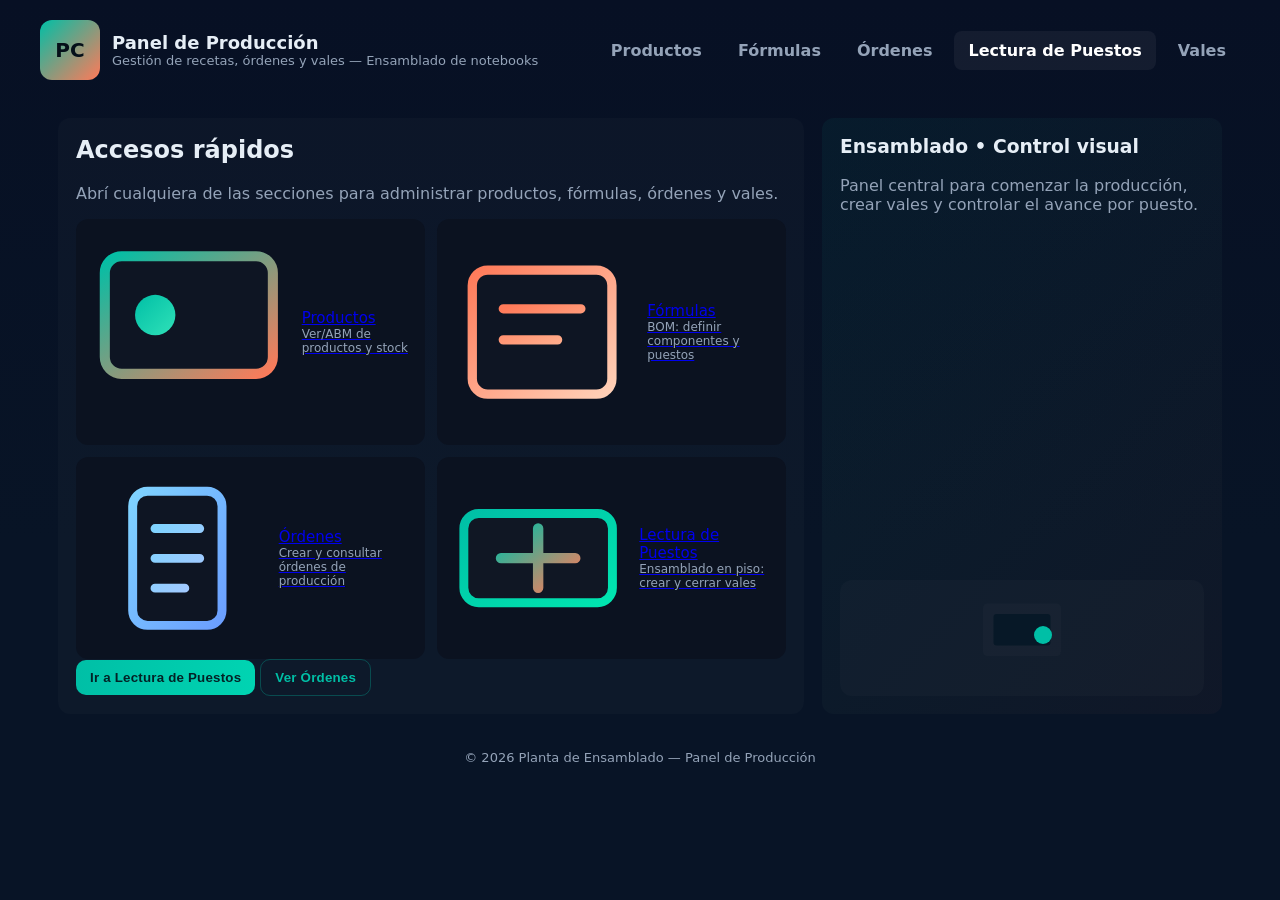
<file: index.html>
<!DOCTYPE html>
<html lang="es">
<head>
  <meta charset="utf-8" />
  <meta name="viewport" content="width=device-width,initial-scale=1" />
  <title>Panel de Producción — Ensamblado</title>
  <link rel="stylesheet" href="style.css" />
</head>
<body>
  <header>
    <div class="brand">
      <div class="logo">PC</div>
      <div>
        <h1>Panel de Producción</h1>
        <p class="lead">Gestión de recetas, órdenes y vales — Ensamblado de notebooks</p>
      </div>
    </div>

    <nav>
      <a href="productos.html">Productos</a>
      <a href="formulas.html">Fórmulas</a>
      <a href="ordenproduccion.html">Órdenes</a>
      <a class="primary" href="lectura_puestos.html">Lectura de Puestos</a>
      <a href="consulta_vales.html">Vales</a>
    </nav>
  </header>

  <main>
    <!-- Panel principal con enlaces -->
    <section class="panel">
      <h2>Accesos rápidos</h2>
      <p class="subtext">Abrí cualquiera de las secciones para administrar productos, fórmulas, órdenes y vales.</p>

      <div class="grid-links">
        <a class="card-link" href="productos.html">
          <svg viewBox="0 0 24 24" fill="none" xmlns="http://www.w3.org/2000/svg">
            <rect x="2" y="3" width="20" height="14" rx="2" stroke="url(#g1)" stroke-width="1.2" fill="rgba(255,255,255,0.01)"/>
            <circle cx="8" cy="10" r="2.4" fill="url(#g2)"/>
            <defs>
              <linearGradient id="g1" x1="0" y1="0" x2="1" y2="1">
                <stop offset="0" stop-color="#00bfa6"/>
                <stop offset="1" stop-color="#ff7a59"/>
              </linearGradient>
              <linearGradient id="g2" x1="0" y1="0" x2="1" y2="1">
                <stop offset="0" stop-color="#00bfa6"/>
                <stop offset="1" stop-color="#30e1b8"/>
              </linearGradient>
            </defs>
          </svg>
          <div>
            <p class="card-title">Productos</p>
            <p class="card-desc">Ver/ABM de productos y stock</p>
          </div>
        </a>

        <a class="card-link" href="formulas.html">
          <svg viewBox="0 0 24 24" fill="none" xmlns="http://www.w3.org/2000/svg">
            <rect x="3" y="4" width="18" height="16" rx="2" stroke="url(#g3)" stroke-width="1.2" fill="rgba(255,255,255,0.01)"/>
            <path d="M7 9h10M7 13h7" stroke="url(#g4)" stroke-width="1.2" stroke-linecap="round"/>
            <defs>
              <linearGradient id="g3" x1="0" y1="0" x2="1" y2="1">
                <stop offset="0" stop-color="#ff7a59"/>
                <stop offset="1" stop-color="#ffd1b8"/>
              </linearGradient>
              <linearGradient id="g4" x1="0" y1="0" x2="1" y2="1">
                <stop offset="0" stop-color="#ff7a59"/>
                <stop offset="1" stop-color="#ffb190"/>
              </linearGradient>
            </defs>
          </svg>
          <div>
            <p class="card-title">Fórmulas</p>
            <p class="card-desc">BOM: definir componentes y puestos</p>
          </div>
        </a>

        <a class="card-link" href="ordenproduccion.html">
          <svg viewBox="0 0 24 24" fill="none" xmlns="http://www.w3.org/2000/svg">
            <rect x="6" y="3" width="12" height="18" rx="2" stroke="url(#g5)" stroke-width="1.2" fill="rgba(255,255,255,0.01)"/>
            <path d="M9 8h6M9 12h6M9 16h4" stroke="url(#g6)" stroke-width="1.2" stroke-linecap="round"/>
            <defs>
              <linearGradient id="g5" x1="0" y1="0" x2="1" y2="1">
                <stop offset="0" stop-color="#7fd3ff"/>
                <stop offset="1" stop-color="#6b9eff"/>
              </linearGradient>
              <linearGradient id="g6" x1="0" y1="0" x2="1" y2="1">
                <stop offset="0" stop-color="#7fd3ff"/>
                <stop offset="1" stop-color="#a6c8ff"/>
              </linearGradient>
            </defs>
          </svg>
          <div>
            <p class="card-title">Órdenes</p>
            <p class="card-desc">Crear y consultar órdenes de producción</p>
          </div>
        </a>

        <a class="card-link" href="lectura_puestos.html">
          <svg viewBox="0 0 24 24" xmlns="http://www.w3.org/2000/svg">
            <rect x="2" y="6" width="20" height="12" rx="2" fill="rgba(255,255,255,0.02)" stroke="url(#g7)" stroke-width="1.2"/>
            <path d="M7 12h10M12 8v8" stroke="url(#g8)" stroke-width="1.4" stroke-linecap="round"/>
            <defs>
              <linearGradient id="g7" x1="0" y1="0" x2="1" y2="1">
                <stop offset="0" stop-color="#00bfa6"/>
                <stop offset="1" stop-color="#00e6b0"/>
              </linearGradient>
              <linearGradient id="g8" x1="0" y1="0" x2="1" y2="1">
                <stop offset="0" stop-color="#00bfa6"/>
                <stop offset="1" stop-color="#ff7a59"/>
              </linearGradient>
            </defs>
          </svg>
          <div>
            <p class="card-title">Lectura de Puestos</p>
            <p class="card-desc">Ensamblado en piso: crear y cerrar vales</p>
          </div>
        </a>
      </div>

      <div class="cta">
        <button class="btn btn-primary" onclick="location.href='lectura_puestos.html'">Ir a Lectura de Puestos</button>
        <button class="btn btn-outline" onclick="location.href='ordenproduccion.html'">Ver Órdenes</button>
      </div>
    </section>

    <!-- Lado derecho -->
    <aside class="hero">
      <div>
        <h3>Ensamblado • Control visual</h3>
        <p class="subtext">Panel central para comenzar la producción, crear vales y controlar el avance por puesto.</p>
      </div>
      <div class="illustration">
        <svg width="96" height="96" viewBox="0 0 128 128" fill="none" xmlns="http://www.w3.org/2000/svg">
          <rect x="12" y="18" width="104" height="70" rx="6" fill="rgba(255,255,255,0.02)"/>
          <rect x="26" y="32" width="76" height="42" rx="4" fill="#071827"/>
          <g transform="translate(70,28)">
            <circle cx="22" cy="32" r="12" fill="#00bfa6"/>
          </g>
        </svg>
      </div>
    </aside>
  </main>

  <footer>
    © <span id="anio"></span> Planta de Ensamblado — Panel de Producción
  </footer>

  <script>
    document.getElementById('anio').textContent = new Date().getFullYear();
  </script>
</body>
</html>
</file>
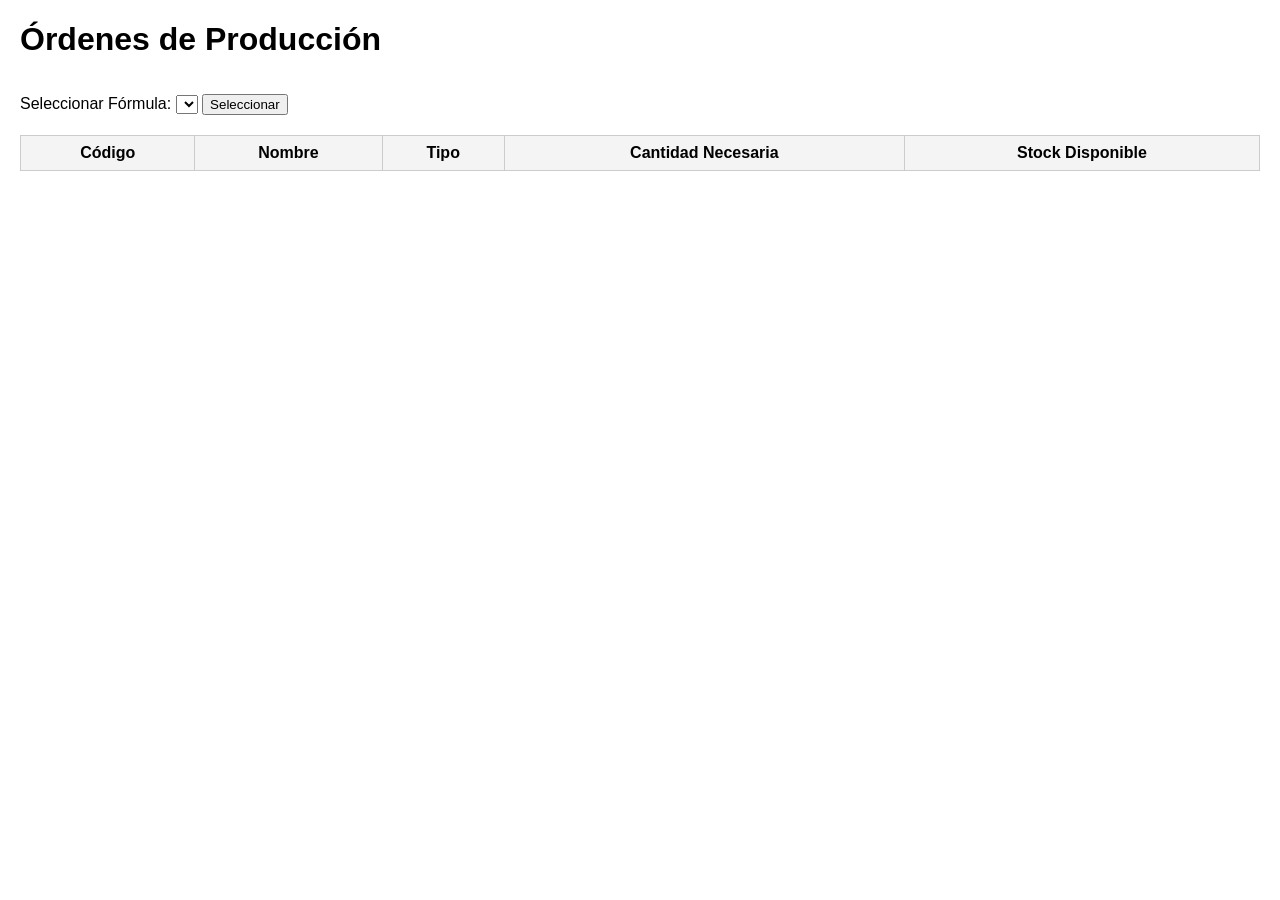
<file: ---index.html>
<!DOCTYPE html>
<html lang="es">
<head>
  <meta charset="UTF-8">
  <title>Producción</title>
  <style>
    body { font-family: Arial, sans-serif; margin: 20px; }
    select, table { margin-top: 15px; }
    table { border-collapse: collapse; width: 100%; }
    th, td { border: 1px solid #ccc; padding: 8px; text-align: center; }
    th { background: #f4f4f4; }
  </style>
</head>
<body>
  <h1>Órdenes de Producción</h1>

  <label for="formula">Seleccionar Fórmula:</label>
  <select id="formula"></select>

  <button>Seleccionar</button>

  <h2 id="productoTerminado"></h2>

  <table id="detalleTabla">
    <thead>
      <tr>
        <th>Código</th>
        <th>Nombre</th>
        <th>Tipo</th>
        <th>Cantidad Necesaria</th>
        <th>Stock Disponible</th>
      </tr>
    </thead>
    <tbody></tbody>
  </table>

  <script>
    async function cargarFormulas(){
      let res = await fetch("get_formulas.php");
      let formulas = await res.json();
      let select = document.getElementById("formula");

      formulas.forEach(f => {
        let opt = document.createElement("option");
        opt.value = f.nroformula;
        opt.textContent = `${f.nroformula} - ${f.producto}`;
        select.appendChild(opt);
      });

      if(formulas.length > 0){
        mostrarDetalle(formulas[0].nroformula, formulas[0].producto);
      }

      select.addEventListener("change", e => {
        let prod = formulas.find(f => f.nroformula === e.target.value).producto;
        mostrarDetalle(e.target.value, prod);
      });
    }

    async function mostrarDetalle(nroformula, producto){
      document.getElementById("productoTerminado").textContent =
        "Producto a producir: " + producto;

      let res = await fetch("get_detalle_formula.php?nroformula=" + nroformula);
      let detalle = await res.json();

      let tbody = document.querySelector("#detalleTabla tbody");
      tbody.innerHTML = "";

      detalle.forEach(d => {
        let tr = document.createElement("tr");
        tr.innerHTML = `
          <td>${d.componentes}</td>
          <td>${d.nombre}</td>
          <td>${d.tipoproducto}</td>
          <td>${d.cantidad}</td>
          <td>${d.stock}</td>
        `;
        tbody.appendChild(tr);
      });
    }

    cargarFormulas();
  </script>
</body>
</html>
</file>
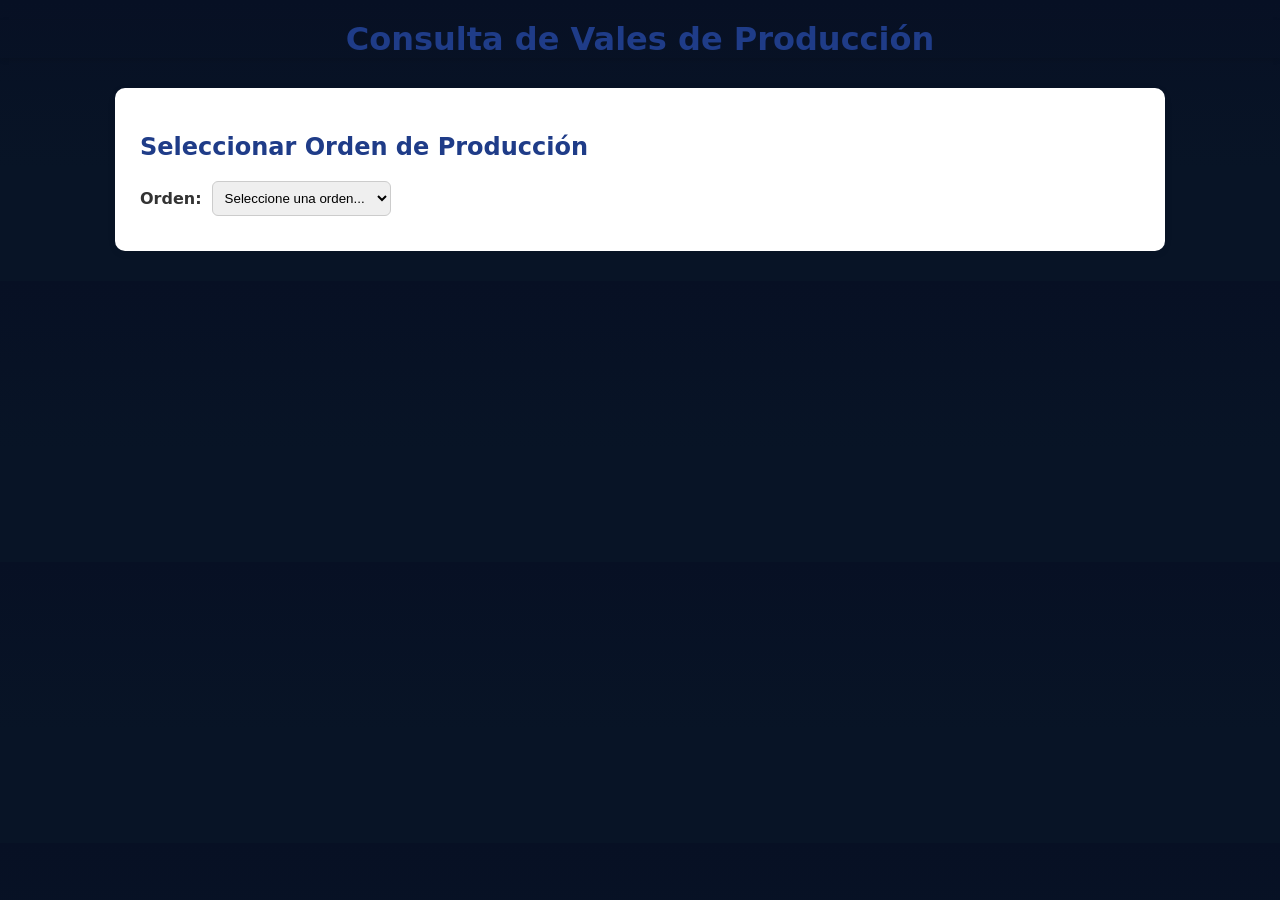
<file: consulta_vales.html>
<!DOCTYPE html>
<html lang="es">
<head>
  <meta charset="UTF-8">
  <title>Consulta de Vales de Producción</title>
  <link rel="stylesheet" href="style_orden.css">
</head>
<body>
  <header>
    <h1>Consulta de Vales de Producción</h1>
  </header>

  <div class="contenedor">
    <div class="formulario">
      <h2>Seleccionar Orden de Producción</h2>
      <div class="inputs">
        <label for="ordenSelect">Orden:</label>
        <select id="ordenSelect">
          <option value="">Seleccione una orden...</option>
        </select>
      </div>
    </div>

    <div id="valesSection" style="display:none;">
      <h2>Vales Asociados</h2>
      <div class="inputs">
        <label for="valeSelect">Vale:</label>
        <select id="valeSelect">
          <option value="">Seleccione un vale...</option>
        </select>
      </div>
    </div>

    <div id="detalleVale" style="display:none;">
      <h2>Detalle del Vale</h2>

      <table>
        <thead>
          <tr>
            <th>Código Componente</th>
            <th>Descripción</th>
            <th>Puesto</th>
            <th>Cantidad</th>
            <th>Fecha</th>
          </tr>
        </thead>
        <tbody id="tablaDetalleVale"></tbody>
      </table>
    </div>
  </div>

  <script>
    async function cargarOrdenes() {
      try {
        const res = await fetch("valeproduccion_lectura.php?accion=ordenes");
        const data = await res.json();
        const sel = document.getElementById("ordenSelect");
        sel.innerHTML = '<option value="">Seleccione una orden...</option>';

        data.forEach(o => {
          const opt = document.createElement("option");
          opt.value = o.id_orden;
          opt.textContent = `#${o.id_orden} - ${o.nombre}`;
          sel.appendChild(opt);
        });

        sel.addEventListener("change", () => {
          const id = sel.value;
          if (id) cargarVales(id);
          else document.getElementById("valesSection").style.display = "none";
        });
      } catch (err) {
        console.error("Error cargando órdenes:", err);
      }
    }

    async function cargarVales(idOrden) {
      try {
        const res = await fetch(`valeproduccion.php?accion=vales_por_orden&id_orden=${idOrden}`);
        const vales = await res.json();

        const sel = document.getElementById("valeSelect");
        sel.innerHTML = '<option value="">Seleccione un vale...</option>';
        vales.forEach(v => {
          const opt = document.createElement("option");
          opt.value = v.id_vale;
          opt.textContent = `${v.codigo} - (${v.fecha})`;
          sel.appendChild(opt);
        });

        document.getElementById("valesSection").style.display = "block";
        document.getElementById("detalleVale").style.display = "none";

        sel.addEventListener("change", () => {
          const idVale = sel.value;
          if (idVale) cargarDetalleVale(idVale);
          else document.getElementById("detalleVale").style.display = "none";
        });
      } catch (err) {
        console.error("Error cargando vales:", err);
      }
    }

    async function cargarDetalleVale(idVale) {
      try {
        const res = await fetch(`valeproduccion.php?accion=detalle_vale&id_vale=${idVale}`);
        const detalle = await res.json();

        const tbody = document.getElementById("tablaDetalleVale");
        tbody.innerHTML = "";

        if (detalle.length === 0) {
          tbody.innerHTML = `<tr><td colspan="5">Sin componentes registrados.</td></tr>`;
        } else {
          detalle.forEach(d => {
            const tr = document.createElement("tr");
            tr.innerHTML = `
              <td>${d.codigoproducto ?? '-'}</td>
              <td>${d.nombre ?? '-'}</td>
              <td>${d.nropuesto ?? '-'}</td>
              <td>${d.cantidad ?? 0}</td>
              <td>${d.fecha ?? '-'}</td>
            `;
            tbody.appendChild(tr);
          });
        }

        document.getElementById("detalleVale").style.display = "block";
      } catch (err) {
        console.error("Error cargando detalle del vale:", err);
      }
    }

    cargarOrdenes();
  </script>
</body>
</html>
</file>
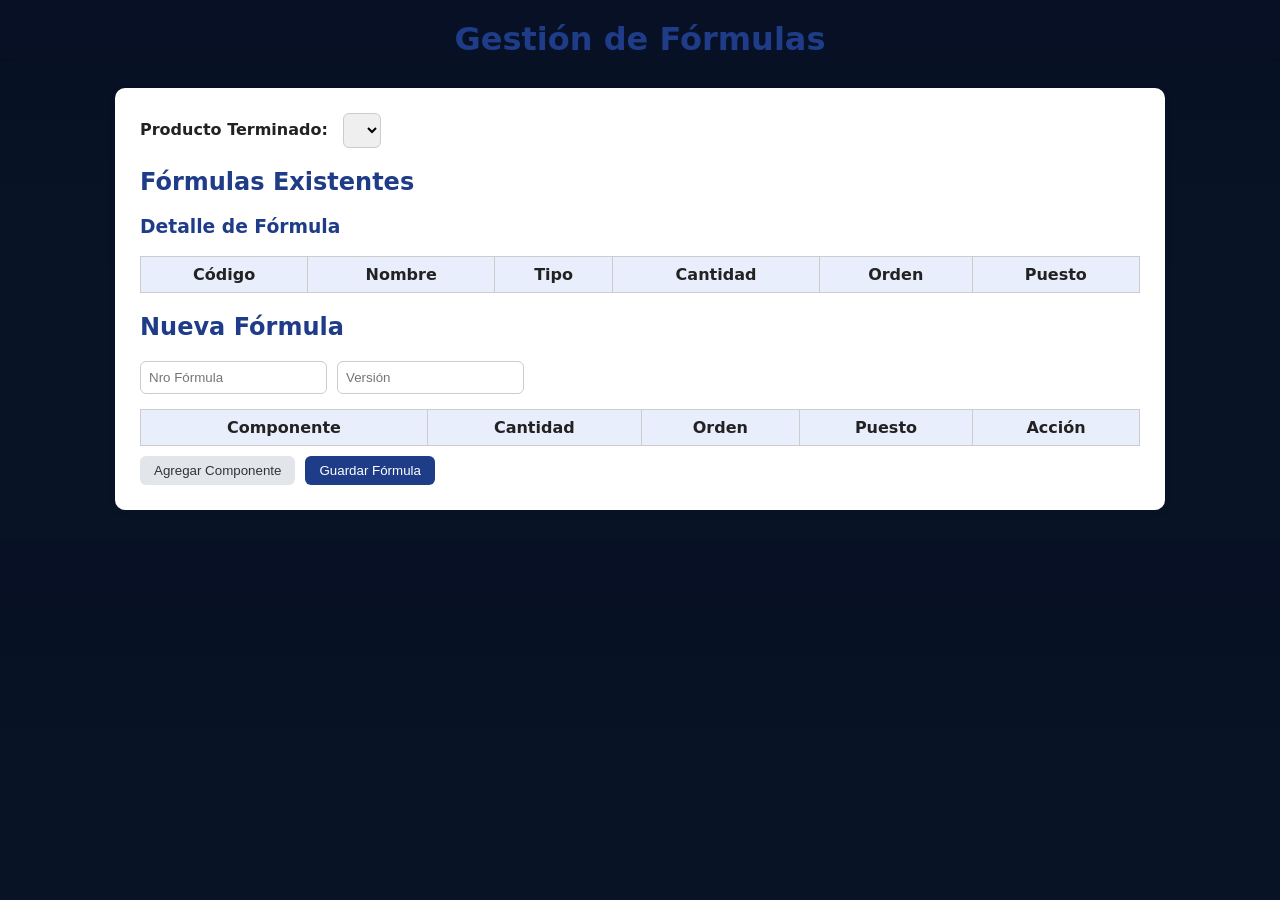
<file: formulas.html>
<!DOCTYPE html>
<html lang="es">
<head>
  <meta charset="UTF-8">
  <title>ABM de Fórmulas</title>
  <link rel="stylesheet" href="style_formula.css">
</head>
<body>
  <header>
    <h1>Gestión de Fórmulas</h1>
  </header>

  <section class="contenedor">
    <div class="selector">
      <label for="productoSelect">Producto Terminado:</label>
      <select id="productoSelect"></select>
    </div>

    <h2>Fórmulas Existentes</h2>
    <ul id="listaFormulas" class="lista"></ul>

    <h3>Detalle de Fórmula</h3>
    <table id="tablaDetalle">
      <thead>
        <tr>
          <th>Código</th>
          <th>Nombre</th>
          <th>Tipo</th>
          <th>Cantidad</th>
          <th>Orden</th>
          <th>Puesto</th>
        </tr>
      </thead>
      <tbody></tbody>
    </table>

    <h2>Nueva Fórmula</h2>
    <form id="formNueva" class="formulario">
      <div class="inputs">
        <input type="text" id="nroformula" placeholder="Nro Fórmula" required>
        <input type="text" id="version" placeholder="Versión" required>
      </div>

      <table id="detalleForm">
        <thead>
          <tr>
            <th>Componente</th>
            <th>Cantidad</th>
            <th>Orden</th>
            <th>Puesto</th>
            <th>Acción</th>
          </tr>
        </thead>
        <tbody></tbody>
      </table>

      <div class="acciones">
        <button type="button" class="btnSecundario" onclick="agregarFila()">Agregar Componente</button>
        <button type="submit" class="btnPrincipal">Guardar Fórmula</button>
      </div>
    </form>
  </section>

  <script>
    let productos = [];

    async function cargarProductosTerminados(){
      let res = await fetch("formulas.php?accion=productos");
      let data = await res.json();
      let sel = document.getElementById("productoSelect");
      sel.innerHTML = "";
      data.forEach(p=>{
        let opt = document.createElement("option");
        opt.value = p.codigoproducto;
        opt.textContent = p.nombre;
        sel.appendChild(opt);
      });
      if(data.length>0) cargarFormulas(data[0].codigoproducto);
      sel.addEventListener("change", e=> cargarFormulas(e.target.value));
    }

    async function cargarFormulas(producto){
      let res = await fetch("formulas.php?producto="+producto);
      let data = await res.json();
      let lista = document.getElementById("listaFormulas");
      lista.innerHTML = "";
      data.forEach(f=>{
        let li = document.createElement("li");
        li.innerHTML = `${f.nroformula} (v${f.version})
          <button class="btnAccion" onclick="verDetalle('${f.nroformula}')">Ver</button>
          <button class="btnEliminar" onclick="eliminarFormula('${f.nroformula}')">Eliminar</button>`;
        lista.appendChild(li);
      });
    }

    async function verDetalle(nro){
      let res = await fetch("formulas.php?nroformula="+nro);
      let data = await res.json();
      let tbody = document.querySelector("#tablaDetalle tbody");
      tbody.innerHTML = "";
      data.forEach(d=>{
        let tr = document.createElement("tr");
        tr.innerHTML = `<td>${d.componentes}</td><td>${d.nombre}</td><td>${d.tipoproducto}</td><td>${d.cantidad}</td><td>${d.orden}</td><td>${d.puesto}</td>`;
        tbody.appendChild(tr);
      });
    }

    async function eliminarFormula(nro){
      if(!confirm("¿Eliminar fórmula "+nro+"?")) return;
      await fetch("formulas.php", {
        method:"DELETE",
        body: JSON.stringify({nroformula:nro})
      });
      cargarFormulas(document.getElementById("productoSelect").value);
    }

    function agregarFila(){
      let tbody = document.querySelector("#detalleForm tbody");
      let tr = document.createElement("tr");
      tr.innerHTML = `
        <td><input type="text" placeholder="Código componente"></td>
        <td><input type="number" step="0.01" value="1"></td>
        <td><input type="number" step="1" value="1"></td>
        <td><input type="number" step="1" value="1"></td>
        <td><button type="button" class="btnEliminar" onclick="this.parentNode.parentNode.remove()">X</button></td>`;
      tbody.appendChild(tr);
    }

    document.getElementById("formNueva").addEventListener("submit", async (e)=>{
      e.preventDefault();
      let producto = document.getElementById("productoSelect").value;
      let nroformula = document.getElementById("nroformula").value;
      let version = document.getElementById("version").value;

      let detalle = [];
      document.querySelectorAll("#detalleForm tbody tr").forEach(tr=>{
        let comp = tr.children[0].querySelector("input").value;
        let cant = tr.children[1].querySelector("input").value;
        let ord = tr.children[2].querySelector("input").value;
        let pues = tr.children[3].querySelector("input").value;
        detalle.push({componentes: comp, cantidad: cant, orden: ord, puesto: pues});
      });

      await fetch("formulas.php", {
        method:"POST",
        body: JSON.stringify({nroformula, producto, version, detalle})
      });

      e.target.reset();
      document.querySelector("#detalleForm tbody").innerHTML = "";
      cargarFormulas(producto);
    });

    cargarProductosTerminados();
  </script>
</body>
</html>
</file>
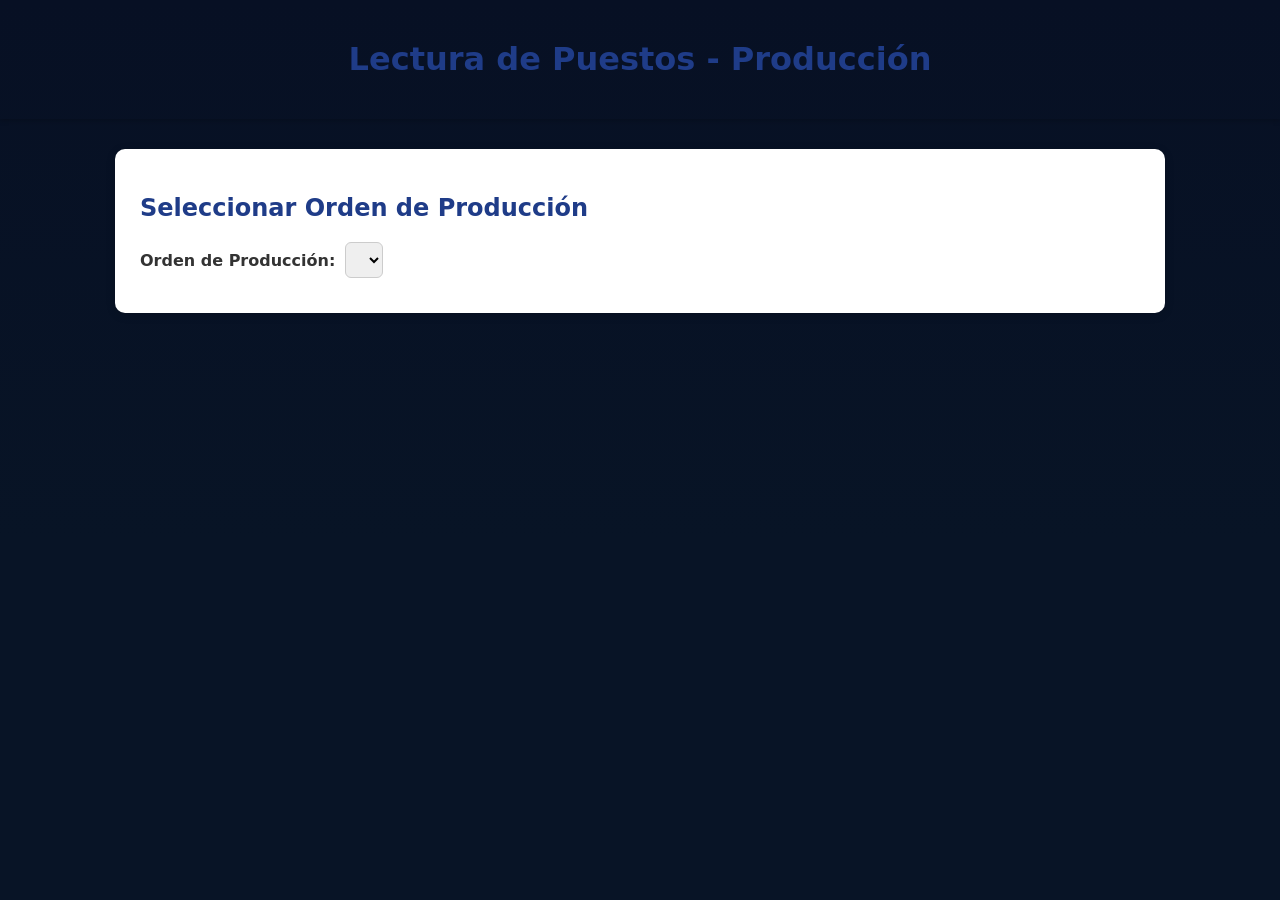
<file: lectura_puestos.html>
<!DOCTYPE html>
<html lang="es">
<head>
  <meta charset="UTF-8">
  <title>Lectura de Puestos - Producción</title>
  <link rel="stylesheet" href="style_lectura.css">
</head>
<body>
  <header>
    <h1>Lectura de Puestos - Producción</h1>
  </header>

  <div class="contenedor">
    <section class="formulario">
      <h2>Seleccionar Orden de Producción</h2>
      <div class="inputs">
        <label>Orden de Producción:</label>
        <select id="ordenSelect"></select>
      </div>
    </section>

    <section id="infoOrden" class="formulario" style="display:none;">
      <h2>Datos de la Orden</h2>
      <div class="inputs">
        <label>Producto:</label>
        <span id="producto"></span>
        <label>Descripción:</label>
        <span id="descripcion"></span>
      </div>
      <div class="inputs">
        <label>Cantidad Planificada:</label>
        <span id="cantPlan"></span>
        <label>Cantidad Producida:</label>
        <span id="cantProd"></span>
        <label>Vale Actual:</label>
        <span id="valeActual"></span>
      </div>
      <button id="btnCerrarVale" class="btnPrincipal" style="display:none;">Cerrar Vale</button>
    </section>

    <section id="seccionVale" class="formulario" style="display:none;">
      <h2>Gestión de Puesto</h2>
      <div class="inputs">
        <label>Nro Puesto:</label>
        <input type="number" id="nroPuesto" min="1" value="1">
        <button id="btnCargarComp" class="btnPrincipal">Cargar Componentes</button>
      </div>

      <div class="inputs" style="margin-top: 20px;">
        <label for="modoScanner">Modo escáner:</label>
        <input type="checkbox" id="modoScanner" />
        <label for="codigoScanner">Código leído:</label>
        <input type="text" id="codigoScanner" placeholder="Escaneá o escribí código..." disabled />
      </div>

      <table id="tablaComponentes" style="display:none;">
        <thead>
          <tr>
            <th>Código</th>
            <th>Descripción</th>
            <th>Orden</th>
            <th>Cantidad</th>
            <th>Acción</th>
          </tr>
        </thead>
        <tbody></tbody>
      </table>
    </section>
  </div>

  <script>
    let ordenActual = null;
    let nroFormulaActual = null;
    let componentes = [];
    let valeActual = null;

    async function cargarOrdenes() {
      const res = await fetch("valeproduccion_lectura.php?accion=ordenes");
      const data = await res.json();
      const sel = document.getElementById("ordenSelect");
      sel.innerHTML = '<option value="">Seleccione...</option>';
      data.forEach(o => {
        const opt = document.createElement("option");
        opt.value = o.id_orden;
        opt.textContent = `#${o.id_orden} - ${o.nombre}`;
        sel.appendChild(opt);
      });
      sel.addEventListener("change", () => {
        if (sel.value) cargarOrden(sel.value);
      });
    }

    async function cargarOrden(id) {
      const res = await fetch(`valeproduccion_lectura.php?id_orden=${id}`);
      const data = await res.json();
      ordenActual = data.orden;
      nroFormulaActual = data.orden.nroformula;

      document.getElementById("infoOrden").style.display = "block";
      document.getElementById("seccionVale").style.display = "block";

      document.getElementById("producto").textContent = ordenActual.producto;
      document.getElementById("descripcion").textContent = ordenActual.nombre;
      document.getElementById("cantPlan").textContent = ordenActual.cantidad_planificada;
      document.getElementById("cantProd").textContent = data.cantidad_producida;
      document.getElementById("valeActual").textContent = data.vales.codigo;
      valeActual = data.vales.id_vale;
    }

    document.getElementById("btnCargarComp").addEventListener("click", async () => {
      const puesto = document.getElementById("nroPuesto").value;

      // === CONTROL DEL MODO SCANNER ===
      const modoScanner = document.getElementById("modoScanner");
      const inputScanner = document.getElementById("codigoScanner");

      modoScanner.addEventListener("change", () => {
        if (modoScanner.checked) {
          inputScanner.disabled = false;
          inputScanner.focus();
        } else {
          inputScanner.disabled = true;
          inputScanner.value = "";
        }
      });

      // === LECTURA DE CÓDIGO DE BARRAS ===
      inputScanner.addEventListener("keypress", async (e) => {
        if (e.key === "Enter" && inputScanner.value.trim() !== "") {
          const codigoLeido = inputScanner.value.trim();
          inputScanner.value = ""; // limpia el campo después de leer

          // Busca el componente en la tabla
          const filas = document.querySelectorAll("#tablaComponentes tbody tr");
          let encontrado = false;

          for (const fila of filas) {
            const codigoCelda = fila.children[0].textContent.trim(); // primera columna = codigoproducto
            if (codigoCelda === codigoLeido) {
              const btn = fila.querySelector(".btnEnsamblar:not([disabled])");
              if (btn) {
                encontrado = true;
                btn.click(); // 🔥 dispara el ensamblado automáticamente
              }
              break;
            }
          }

          if (!encontrado) {
            alert("⚠️ El código " + codigoLeido + " no se encuentra en la lista o ya fue ensamblado.");
          }
        }
      });

      if (puesto > 1) {
        const validarRes = await fetch("valeproduccion.php", {
          method: "POST",
          body: JSON.stringify({
            accion: "validar_puesto_anterior",
            codigoop: ordenActual.id_orden,
            nroformula: nroFormulaActual,
            id_vale: valeActual?.id_vale ?? 0,
            puesto_actual: puesto
          })
        });
        const validarData = await validarRes.json();

        if (!validarData.permitido) {
          alert(`⚠️ No podés cargar el puesto ${puesto} porque aún no se ensamblaron todos los componentes del puesto ${puesto - 1}.`);
          return;
        }
      }

      const valeRes = await fetch("valeproduccion.php", {
        method: "POST",
        body: JSON.stringify({
          accion: "crear_o_recuperar_vale",
          codigoop: ordenActual.id_orden,
          nropuesto: puesto,
          cantidad_planificada: ordenActual.cantidad_planificada,
          producto_padre: ordenActual.producto
        })
      });
      valeActual = await valeRes.json();

      const res = await fetch(`valeproduccion.php?accion=componentes&nroformula=${nroFormulaActual}&puesto=${puesto}&id_vale=${valeActual.id_vale}`);
      componentes = await res.json();

      const tbody = document.querySelector("#tablaComponentes tbody");
      tbody.innerHTML = "";
      let ensamblados = 0;

      componentes.forEach(c => {
        const tr = document.createElement("tr");
        const esEnsamblado = c.ensamblado == 1;
        if (esEnsamblado) ensamblados++;

        tr.innerHTML = `
          <td>${c.codigoproducto}</td>
          <td>${c.nombre}</td>
          <td>${c.orden}</td>
          <td>${c.cantidad}</td>
          <td>
            ${esEnsamblado
              ? '<button class="btnPrincipal" style="background:#ccc; cursor:not-allowed;">Ensamblado</button>'
              : '<button class="btnPrincipal btnEnsamblar">Ensamblar</button>'
            }
          </td>`;

        const btn = tr.querySelector(".btnEnsamblar");
        if (btn) {
          btn.addEventListener("click", async () => {
            btn.disabled = true;
            btn.textContent = "Procesando...";
            const exito = await ensamblar(c.codigoproducto, btn);
            if (exito) {
              btn.textContent = "Ensamblado";
              btn.style.background = "#ccc";
              btn.style.cursor = "not-allowed";
              verificarCierreVale();
            } else {
              btn.disabled = false;
              btn.textContent = "Ensamblar";
            }
          });
        }

        tbody.appendChild(tr);
      });

      document.getElementById("tablaComponentes").style.display = "table";

    });

    async function ensamblar(codHijo, btn) {
      const payload = {
        accion: "ensamblar",
        id_vale: valeActual.id_vale,
        codigoop: ordenActual.id_orden,
        producto_padre: ordenActual.producto,
        producto_hijo: codHijo,
        nropuesto: document.getElementById("nroPuesto").value
      };

      const res = await fetch("valeproduccion.php", {
        method: "POST",
        body: JSON.stringify(payload)
      });

      if (!res.ok) return false;
      const data = await res.json();
      return data.success;
    }

    async function verificarCierreVale() {
      const res = await fetch("valeproduccion.php", {
        method: "POST",
        body: JSON.stringify({
          accion: "verificar_cierre_vale",
          id_vale: valeActual.id_vale,
          codigoop: ordenActual.id_orden,
          nroformula: nroFormulaActual
        })
      });

      const data = await res.json();
      if (data.success && data.completo) {
        document.getElementById("btnCerrarVale").style.display = "inline-block";
      } else {
        document.getElementById("btnCerrarVale").style.display = "none";
      }
    }

    document.getElementById("btnCerrarVale").addEventListener("click", async () => {
      if (!valeActual || !ordenActual) return;
      if (!confirm("¿Deseás cerrar el vale actual y generar uno nuevo?")) return;

      const res = await fetch("valeproduccion.php", {
        method: "POST",
        body: JSON.stringify({
          accion: "cerrar_y_crear_vale",
          id_vale: valeActual.id_vale,
          codigoop: ordenActual.id_orden,
          producto_padre: ordenActual.producto,
          cantidad_planificada: ordenActual.cantidad_planificada
        })
      });

      const data = await res.json();
      if (data.success) {
        alert("Vale cerrado y nuevo vale creado correctamente ✅");
        document.getElementById("cantProd").textContent = data.nueva_cantidad_producida;
        document.getElementById("valeActual").textContent = data.nuevo_vale.codigo ?? `VP${String(data.nuevo_vale.numero).padStart(5, '0')}`;
        valeActual = data.nuevo_vale;
        document.getElementById("btnCerrarVale").style.display = "none";
        document.querySelector("#tablaComponentes tbody").innerHTML = "";
        document.getElementById("tablaComponentes").style.display = "none";
        alert("Podés comenzar a cargar los componentes del nuevo vale.");
      } else {
        alert("❌ Error al cerrar y crear nuevo vale.");
      }
    });

    cargarOrdenes();
  </script>
</body>
</html>
</file>
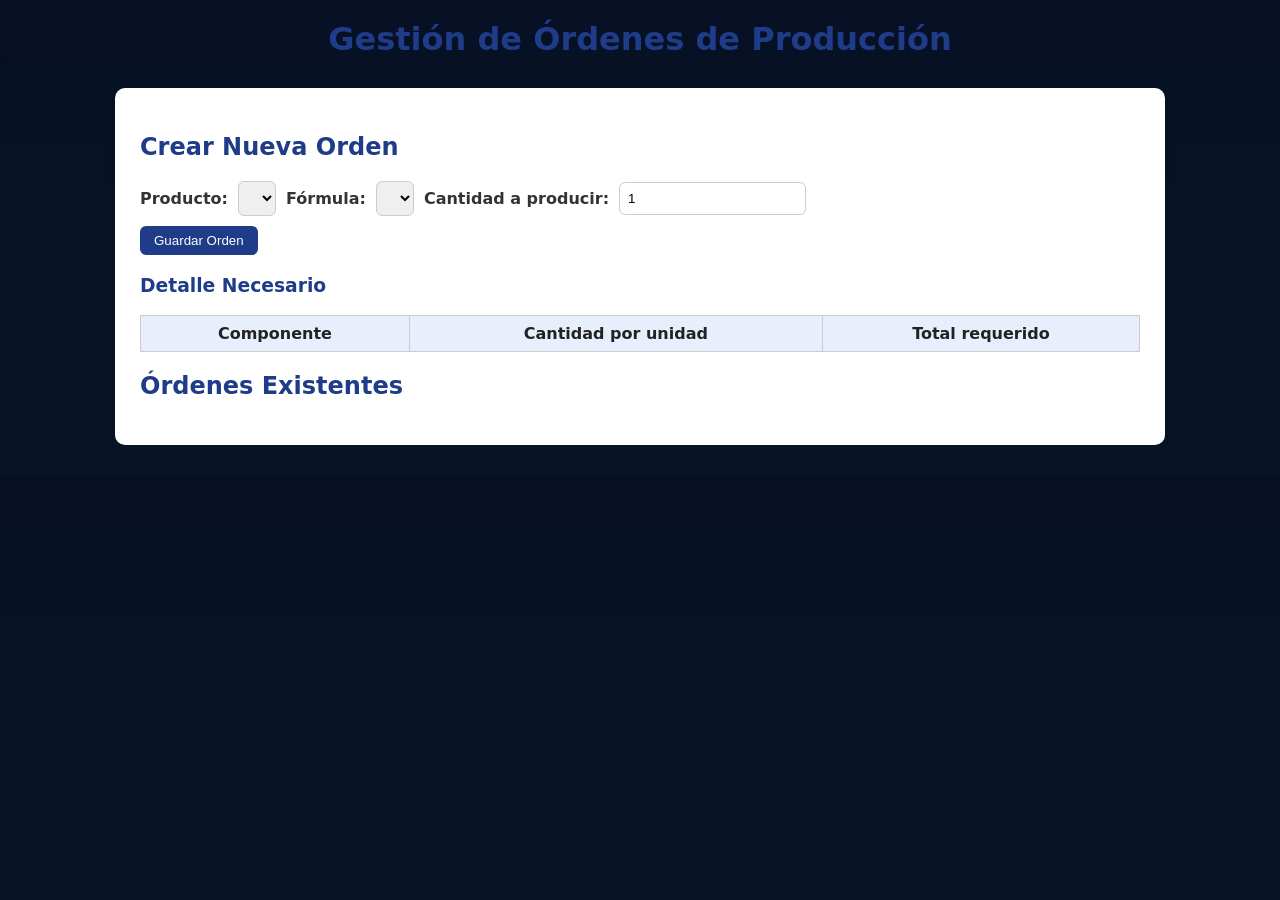
<file: ordenproduccion.html>
<!DOCTYPE html>
<html lang="es">
<head>
  <meta charset="UTF-8">
  <title>Órdenes de Producción</title>
  <link rel="stylesheet" href="style_orden.css">
</head>
<body>
  <header>
    <h1>Gestión de Órdenes de Producción</h1>
  </header>

  <section class="contenedor">
    <h2>Crear Nueva Orden</h2>
    <form id="formOrden" class="formulario">
      <div class="inputs">
        <label>Producto:</label>
        <select id="producto"></select>

        <label>Fórmula:</label>
        <select id="formula"></select>

        <label>Cantidad a producir:</label>
        <input type="number" id="cantidad" value="1" min="1">
      </div>
      <button type="submit" class="btnPrincipal">Guardar Orden</button>
    </form>

    <h3>Detalle Necesario</h3>
    <table id="tablaDetalle">
      <thead>
        <tr>
          <th>Componente</th>
          <th>Cantidad por unidad</th>
          <th>Total requerido</th>
        </tr>
      </thead>
      <tbody></tbody>
    </table>

    <h2>Órdenes Existentes</h2>
    <ul id="listaOrdenes" class="lista"></ul>
  </section>

  <script>
    let formulas = [];

    async function cargarProductos(){
      let res = await fetch("formulas.php?accion=productos");
      let data = await res.json();
      let sel = document.getElementById("producto");
      sel.innerHTML = "";
      data.forEach(p=>{
        let opt = document.createElement("option");
        opt.value = p.codigoproducto;
        opt.textContent = p.nombre;
        sel.appendChild(opt);
      });
      if(data.length>0) cargarFormulas(data[0].codigoproducto);
      sel.addEventListener("change", e=> cargarFormulas(e.target.value));
    }

    async function cargarFormulas(producto){
      let res = await fetch("formulas.php?producto="+producto);
      formulas = await res.json();
      let sel = document.getElementById("formula");
      sel.innerHTML = "";
      formulas.forEach(f=>{
        let opt = document.createElement("option");
        opt.value = f.nroformula;
        opt.textContent = f.nroformula+" (v"+f.version+")";
        sel.appendChild(opt);
      });
      mostrarDetalle();
      sel.addEventListener("change", mostrarDetalle);
      document.getElementById("cantidad").addEventListener("input", mostrarDetalle);
    }

    async function mostrarDetalle(){
      let nroformula = document.getElementById("formula").value;
      let cant = document.getElementById("cantidad").value;
      if(!nroformula) return;
      let res = await fetch("formulas.php?nroformula="+nroformula);
      let detalle = await res.json();
      let tbody = document.querySelector("#tablaDetalle tbody");
      tbody.innerHTML = "";
      detalle.forEach(d=>{
        let tr = document.createElement("tr");
        tr.innerHTML = `
          <td>${d.componentes}</td>
          <td>${d.cantidad}</td>
          <td>${(d.cantidad * cant).toFixed(2)}</td>`;
        tbody.appendChild(tr);
      });
    }

    document.getElementById("formOrden").addEventListener("submit", async (e)=>{
      e.preventDefault();
      let producto = document.getElementById("producto").value;
      let nroformula = document.getElementById("formula").value;
      let cantidad = document.getElementById("cantidad").value;

      let res = await fetch("formulas.php?nroformula="+nroformula);
      let detalle = await res.json();

      let detalleCalc = detalle.map(d=>({
        componente: d.componentes,
        cantidad: d.cantidad * cantidad
      }));

      await fetch("ordenproduccion.php", {
        method:"POST",
        body: JSON.stringify({producto,nroformula,cantidad,detalle:detalleCalc})
      });

      alert("Orden creada correctamente");
      cargarOrdenes();
    });

    async function cargarOrdenes(){
      let res = await fetch("ordenproduccion.php");
      let data = await res.json();
      let lista = document.getElementById("listaOrdenes");
      lista.innerHTML = "";
      data.forEach(o=>{
        let li = document.createElement("li");
        li.innerHTML = `
          <div>
            <strong>Orden #${o.id_orden}</strong> - ${o.producto} | Cant: ${o.cantidad} | Estado: ${o.estado}
          </div>
          <button class="btnEliminar" onclick="eliminarOrden(${o.id_orden})">Eliminar</button>`;
        lista.appendChild(li);
      });
    }

    async function eliminarOrden(id){
      if(!confirm("¿Eliminar orden "+id+"?")) return;
      await fetch("ordenproduccion.php", {
        method:"DELETE",
        body: JSON.stringify({id})
      });
      cargarOrdenes();
    }

    cargarProductos();
    cargarOrdenes();
  </script>
</body>
</html>
</file>
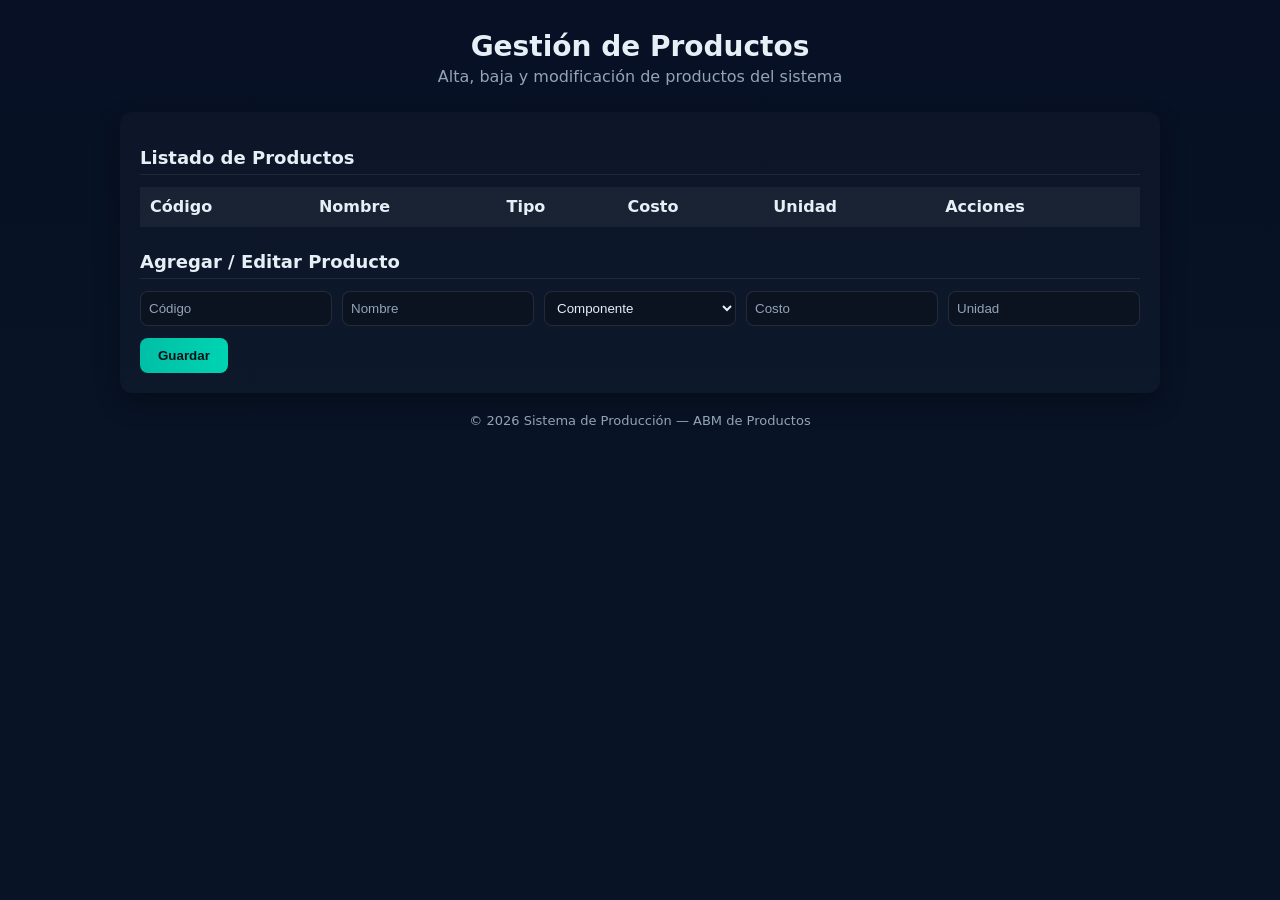
<file: productos.html>
<!DOCTYPE html>
<html lang="es">
<head>
  <meta charset="UTF-8">
  <title>ABM de Productos</title>
  <link rel="stylesheet" href="style_productos.css">
</head>
<body>
  <header>
    <h1>Gestión de Productos</h1>
    <p>Alta, baja y modificación de productos del sistema</p>
  </header>

  <main>
    <section class="tabla-section">
      <h2>Listado de Productos</h2>
      <table id="tablaProductos">
        <thead>
          <tr>
            <th>Código</th>
            <th>Nombre</th>
            <th>Tipo</th>
            <th>Costo</th>
            <th>Unidad</th>
            <th>Acciones</th>
          </tr>
        </thead>
        <tbody></tbody>
      </table>
    </section>

    <section class="form-section">
      <h2>Agregar / Editar Producto</h2>
      <form id="formProducto">
        <div class="form-grid">
          <input type="text" id="codigoproducto" placeholder="Código" required>
          <input type="text" id="nombre" placeholder="Nombre" required>
          <select id="tipoproducto">
            <option value="Componente">Componente</option>
            <option value="Semielaborado">Semielaborado</option>
            <option value="Producto Terminado">Producto Terminado</option>
            <option value="Consumible">Consumible</option>
          </select>
          <input type="number" step="0.01" id="costoproducto" placeholder="Costo">
          <input type="text" id="unidadmedida" placeholder="Unidad">
        </div>
        <button type="submit" class="btn-guardar">Guardar</button>
      </form>
    </section>
  </main>

  <footer>
    © <span id="anio"></span> Sistema de Producción — ABM de Productos
  </footer>

  <script>
    document.getElementById('anio').textContent = new Date().getFullYear();

    async function cargarProductos(){
      let res = await fetch("producto.php");
      let productos = await res.json();
      let tbody = document.querySelector("#tablaProductos tbody");
      tbody.innerHTML = "";

      productos.forEach(p => {
        let tr = document.createElement("tr");
        tr.innerHTML = `
          <td>${p.codigoproducto}</td>
          <td>${p.nombre}</td>
          <td>${p.tipoproducto}</td>
          <td>${p.costoproducto}</td>
          <td>${p.unidadmedida}</td>
          <td>
            <button class="btn-editar" onclick="editarProducto('${p.codigoproducto}','${p.nombre}','${p.tipoproducto}','${p.costoproducto}','${p.unidadmedida}')">Editar</button>
            <button class="btn-eliminar" onclick="eliminarProducto('${p.codigoproducto}')">Eliminar</button>
          </td>
        `;
        tbody.appendChild(tr);
      });
    }

    async function eliminarProducto(codigo){
      if(!confirm("¿Seguro que quieres eliminar el producto " + codigo + "?")) return;
      await fetch("producto.php", {
        method: "DELETE",
        body: JSON.stringify({ codigoproducto: codigo })
      });
      cargarProductos();
    }

    function editarProducto(codigo, nombre, tipo, costo, unidad){
      document.getElementById("codigoproducto").value = codigo;
      document.getElementById("nombre").value = nombre;
      document.getElementById("tipoproducto").value = tipo;
      document.getElementById("costoproducto").value = costo;
      document.getElementById("unidadmedida").value = unidad;
    }

    document.getElementById("formProducto").addEventListener("submit", async (e) => {
      e.preventDefault();

      let data = {
          codigoproducto: document.getElementById("codigoproducto").value,
          nombre: document.getElementById("nombre").value,
          tipoproducto: document.getElementById("tipoproducto").value,
          costoproducto: document.getElementById("costoproducto").value,
          unidadmedida: document.getElementById("unidadmedida").value
      };

      let res = await fetch("producto.php");
      let productos = await res.json();

      let existe = productos.some(p => p.codigoproducto === data.codigoproducto);
      let method = existe ? "PUT" : "POST";

      await fetch("producto.php", {
          method: method,
          body: JSON.stringify(data)
      });

      e.target.reset();
      cargarProductos();
    });

    cargarProductos();
  </script>
</body>
</html>
</file>
<file: style.css>
:root {
  --bg: #0f1724;
  --card: #0b1220;
  --accent: #00bfa6;
  --accent-2: #ff7a59;
  --muted: #94a3b8;
}

* {
  box-sizing: border-box;
}

body {
  margin: 0;
  font-family: Inter, system-ui, -apple-system, "Segoe UI", Roboto, "Helvetica Neue", Arial;
  background: linear-gradient(180deg, #071024 0%, #081426 60%);
  color: #e6eef6;
  display: flex;
  flex-direction: column;
  align-items: center;
  min-height: 100vh;
}

/* HEADER */
header {
  width: 100%;
  max-width: 1200px;
  margin: 20px;
  display: flex;
  align-items: center;
  justify-content: space-between;
}

.brand {
  display: flex;
  gap: 12px;
  align-items: center;
}

.logo {
  width: 60px;
  height: 60px;
  display: grid;
  place-items: center;
  border-radius: 12px;
  background: linear-gradient(135deg, var(--accent), var(--accent-2));
  color: #051019;
  font-weight: 700;
  font-size: 20px;
}

h1 {
  margin: 0;
  font-size: 18px;
}

p.lead {
  margin: 0;
  color: var(--muted);
  font-size: 13px;
}

nav {
  display: flex;
  gap: 8px;
}

nav a {
  text-decoration: none;
  padding: 10px 14px;
  border-radius: 8px;
  color: var(--muted);
  font-weight: 600;
  transition: all 0.18s ease;
}

nav a:hover {
  color: #fff;
  transform: translateY(-2px);
}

nav a.primary {
  background: rgba(255, 255, 255, 0.05);
  color: #fff;
}

/* MAIN */
main {
  width: 100%;
  max-width: 1200px;
  padding: 18px;
  display: grid;
  grid-template-columns: 1fr 400px;
  gap: 18px;
}

/* PANEL */
.panel {
  background: rgba(255, 255, 255, 0.02);
  border-radius: 12px;
  padding: 18px;
}

h2 {
  margin-top: 0;
}

.subtext {
  color: var(--muted);
}

.grid-links {
  display: grid;
  grid-template-columns: repeat(2, 1fr);
  gap: 12px;
  margin-top: 10px;
}

.card-link {
  background: var(--card);
  border-radius: 12px;
  padding: 12px;
  display: flex;
  gap: 12px;
  align-items: center;
  transition: transform 0.14s ease, box-shadow 0.14s ease;
}

.card-link:hover {
  transform: translateY(-6px);
  box-shadow: 0 18px 40px rgba(2, 6, 23, 0.6);
}

.card-title {
  font-size: 15px;
  margin: 0;
}

.card-desc {
  color: var(--muted);
  font-size: 12px;
  margin: 0;
}

/* HERO */
.hero {
  background: linear-gradient(135deg, rgba(0, 191, 166, 0.06), rgba(255, 122, 89, 0.03));
  border-radius: 12px;
  padding: 18px;
  display: flex;
  flex-direction: column;
  justify-content: space-between;
}

.hero h3 {
  margin-top: 0;
}

.illustration {
  display: grid;
  place-items: center;
  background: rgba(255, 255, 255, 0.02);
  border-radius: 12px;
  padding: 10px;
  margin-top: 20px;
}

/* BOTONES */
.btn {
  padding: 10px 14px;
  border-radius: 10px;
  border: 0;
  cursor: pointer;
  font-weight: 700;
  letter-spacing: 0.2px;
}

.btn-primary {
  background: linear-gradient(90deg, var(--accent), #00d4b2);
  color: #032226;
}

.btn-outline {
  background: transparent;
  color: var(--accent);
  border: 1px solid rgba(0, 191, 166, 0.3);
}

/* FOOTER */
footer {
  width: 100%;
  max-width: 1200px;
  margin: 18px;
  color: var(--muted);
  font-size: 13px;
  text-align: center;
}

/* RESPONSIVE */
@media (max-width: 980px) {
  main {
    grid-template-columns: 1fr;
  }
  .hero {
    order: -1;
  }
}
</file>
<file: style_orden.css>
/* === ESTILO GENERAL === */
body {
  margin: 0;
  padding: 0;

  margin: 0;
  font-family: 'Inter', system-ui, sans-serif;
  background: linear-gradient(180deg, #071024 0%, #081426 60%);
  color: #222;
}

header {
  color: white;

  text-align: center;
  box-shadow: 0 2px 5px rgba(0,0,0,0.1);
}

h1, h2, h3 {
  margin-top: 20px;
  color: #1f3c88;
}

.contenedor {
  max-width: 1000px;
  margin: 30px auto;
  background: white;
  padding: 25px;
  border-radius: 10px;
  box-shadow: 0 2px 10px rgba(0,0,0,0.05);
}

/* === FORMULARIOS === */
.formulario {
  margin-top: 15px;
}

.inputs {
  display: flex;
  flex-wrap: wrap;
  align-items: center;
  gap: 10px;
  margin-bottom: 10px;
}

label {
  font-weight: bold;
  color: #333;
}

select, input {
  padding: 8px;
  border: 1px solid #ccc;
  border-radius: 6px;
  outline: none;
}

select:focus, input:focus {
  border-color: #1f3c88;
}

/* === TABLAS === */
table {
  width: 100%;
  border-collapse: collapse;
  margin-top: 15px;
}

th, td {
  border: 1px solid #ccc;
  padding: 8px;
  text-align: center;
}

th {
  background: #e9eefc;
}

tr:nth-child(even) {
  background: #f9f9f9;
}

/* === BOTONES === */
button {
  cursor: pointer;
  border: none;
  border-radius: 6px;
  padding: 7px 14px;
  transition: background 0.2s ease;
}

.btnPrincipal {
  background-color: #1f3c88;
  color: white;
}

.btnPrincipal:hover {
  background-color: #2a4fa1;
}

.btnEliminar {
  background-color: #d62828;
  color: white;
}

.btnEliminar:hover {
  background-color: #a4161a;
}

/* === LISTA === */
.lista {
  list-style: none;
  padding: 0;
  margin-top: 15px;
}

.lista li {
  background: #f3f4f6;
  margin: 6px 0;
  padding: 10px 12px;
  border-radius: 6px;
  display: flex;
  justify-content: space-between;
  align-items: center;
  box-shadow: 0 1px 2px rgba(0,0,0,0.05);
}
</file>
<file: style_formula.css>
/* === ESTILO GENERAL === */
body {
 
  margin: 0;
  padding: 0;

  margin: 0;
  font-family: 'Inter', system-ui, sans-serif;
  background: linear-gradient(180deg, #071024 0%, #081426 60%);
  color: #222;

}

header {

  color: white;

  text-align: center;
  box-shadow: 0 2px 5px rgba(0,0,0,0.1);
}

h1, h2, h3 {
  margin-top: 20px;
  color: #1f3c88;
}

.contenedor {
  max-width: 1000px;
  margin: 30px auto;
  background: white;
  padding: 25px;
  border-radius: 10px;
  box-shadow: 0 2px 10px rgba(0,0,0,0.05);
}

.selector {
  margin-bottom: 20px;
}

label {
  font-weight: bold;
  margin-right: 10px;
}

select, input {
  padding: 8px;
  border: 1px solid #ccc;
  border-radius: 6px;
  outline: none;
}

select:focus, input:focus {
  border-color: #1f3c88;
}

/* === TABLAS === */
table {
  width: 100%;
  border-collapse: collapse;
  margin-top: 15px;
}

th, td {
  border: 1px solid #ccc;
  padding: 8px;
  text-align: center;
}

th {
  background: #e9eefc;
  font-weight: bold;
}

tr:nth-child(even) {
  background: #f9f9f9;
}

/* === BOTONES === */
button {
  cursor: pointer;
  border: none;
  border-radius: 6px;
  padding: 7px 14px;
  transition: background 0.2s ease;
}

.btnPrincipal {
  background-color: #1f3c88;
  color: white;
}

.btnPrincipal:hover {
  background-color: #2a4fa1;
}

.btnSecundario {
  background-color: #e2e6ea;
  color: #333;
}

.btnSecundario:hover {
  background-color: #d6d8db;
}

.btnAccion {
  background-color: #40916c;
  color: white;
  margin-left: 5px;
}

.btnAccion:hover {
  background-color: #2d6a4f;
}

.btnEliminar {
  background-color: #d62828;
  color: white;
  margin-left: 5px;
}

.btnEliminar:hover {
  background-color: #a4161a;
}

/* === LISTA === */
.lista {
  list-style: none;
  padding: 0;
}

.lista li {
  background: #f3f4f6;
  margin: 6px 0;
  padding: 8px 10px;
  border-radius: 6px;
  display: flex;
  justify-content: space-between;
  align-items: center;
}

/* === FORMULARIOS === */
.formulario {
  margin-top: 20px;
}

.inputs {
  display: flex;
  gap: 10px;
  margin-bottom: 15px;
}

.acciones {
  margin-top: 10px;
  display: flex;
  gap: 10px;
}
</file>
<file: style_lectura.css>
/* === BASE === */
body {
  margin: 0;
  font-family: 'Inter', system-ui, sans-serif;
  background: linear-gradient(180deg, #071024 0%, #081426 60%);
  color: #222;
  min-height: 100vh;
}

/* === ENCABEZADO === */
header {
  text-align: center;
  padding: 20px 0;
  color: white;
  background: transparent;
  box-shadow: 0 2px 5px rgba(0, 0, 0, 0.2);
}

h1, h2, h3 {
  color: #1f3c88;
  margin-top: 20px;
}

/* === CONTENEDOR PRINCIPAL === */
.contenedor {
  max-width: 1000px;
  margin: 30px auto;
  background: white;
  padding: 25px;
  border-radius: 10px;
  box-shadow: 0 2px 10px rgba(0, 0, 0, 0.15);
}

/* === FORMULARIOS === */
.formulario {
  margin-top: 15px;
}

.inputs {
  display: flex;
  flex-wrap: wrap;
  align-items: center;
  gap: 10px;
  margin-bottom: 10px;
}

label {
  font-weight: bold;
  color: #333;
}

select, input {
  padding: 8px;
  border: 1px solid #ccc;
  border-radius: 6px;
  outline: none;
  font-size: 14px;
}

select:focus, input:focus {
  border-color: #1f3c88;
}

/* === TABLAS === */
table {
  width: 100%;
  border-collapse: collapse;
  margin-top: 15px;
  font-size: 14px;
}

th, td {
  border: 1px solid #ccc;
  padding: 8px;
  text-align: center;
}

th {
  background: #e9eefc;
  color: #1f3c88;
}

tr:nth-child(even) {
  background: #f9f9f9;
}

/* === BOTONES === */
button {
  cursor: pointer;
  border: none;
  border-radius: 6px;
  padding: 8px 16px;
  transition: all 0.2s ease;
  font-weight: 500;
}

button:disabled {
  opacity: 0.7;
  cursor: not-allowed;
}

/* Azul principal */
.btnPrincipal {
  background-color: #1f3c88;
  color: white;
}

.btnPrincipal:hover {
  background-color: #2a4fa1;
}

/* Rojo eliminar */
.btnEliminar {
  background-color: #d62828;
  color: white;
}

.btnEliminar:hover {
  background-color: #a4161a;
}

/* Verde confirmar */
.btnConfirmar {
  background-color: #2a9d8f;
  color: white;
}

.btnConfirmar:hover {
  background-color: #21867a;
}

/* === LISTAS === */
.lista {
  list-style: none;
  padding: 0;
  margin-top: 15px;
}

.lista li {
  background: #f3f4f6;
  margin: 6px 0;
  padding: 10px 12px;
  border-radius: 6px;
  display: flex;
  justify-content: space-between;
  align-items: center;
  box-shadow: 0 1px 2px rgba(0, 0, 0, 0.05);
}

/* === MENSAJES Y ALERTAS === */
.alerta {
  padding: 10px 15px;
  border-radius: 6px;
  margin: 10px 0;
  font-weight: 500;
}

.alerta.ok {
  background: #d1e7dd;
  color: #0f5132;
  border: 1px solid #badbcc;
}

.alerta.error {
  background: #f8d7da;
  color: #842029;
  border: 1px solid #f5c2c7;
}

/* === INPUTS NUMÉRICOS === */
input[type="number"] {
  width: 80px;
}

/* === ANIMACIONES SUAVES === */
button:hover,
select:focus,
input:focus {
  transform: scale(1.02);
}

/* === RESPONSIVE === */
@media (max-width: 700px) {
  .inputs {
    flex-direction: column;
    align-items: stretch;
  }

  table, th, td {
    font-size: 12px;
  }

  button {
    width: 100%;
  }
}
#codigoScanner {
  width: 200px;
  transition: all 0.2s ease;
}

#codigoScanner:disabled {
  background: #eee;
  color: #777;
}
</file>
<file: style_productos.css>
:root {
  --bg: #0f1724;
  --card: #0b1220;
  --accent: #00bfa6;
  --accent-2: #ff7a59;
  --muted: #94a3b8;
}

body {
  margin: 0;
  font-family: 'Inter', system-ui, sans-serif;
  background: linear-gradient(180deg, #071024 0%, #081426 60%);
  color: #e6eef6;
  display: flex;
  flex-direction: column;
  align-items: center;
  min-height: 100vh;
}

header {
  text-align: center;
  margin: 30px 0 10px;
}

header h1 {
  margin: 0;
  font-size: 28px;
}

header p {
  color: var(--muted);
  margin-top: 4px;
}

main {
  width: 95%;
  max-width: 1000px;
  background: rgba(255,255,255,0.02);
  border-radius: 12px;
  padding: 20px;
  box-shadow: 0 10px 25px rgba(0,0,0,0.3);
}

h2 {
  border-bottom: 1px solid rgba(255,255,255,0.08);
  padding-bottom: 6px;
  margin-bottom: 12px;
  font-size: 18px;
}

/* Tabla */
#tablaProductos {
  width: 100%;
  border-collapse: collapse;
  margin-bottom: 24px;
}

#tablaProductos th, #tablaProductos td {
  border-bottom: 1px solid rgba(255,255,255,0.05);
  padding: 10px;
  text-align: left;
}

#tablaProductos thead {
  background: rgba(255,255,255,0.05);
}

#tablaProductos tr:hover {
  background: rgba(255,255,255,0.03);
}

/* Formulario */
.form-section {
  margin-top: 20px;
}

.form-grid {
  display: grid;
  grid-template-columns: repeat(auto-fit, minmax(150px, 1fr));
  gap: 10px;
  margin-bottom: 12px;
}

input, select {
  background: #0b1220;
  border: 1px solid rgba(255,255,255,0.1);
  border-radius: 8px;
  padding: 8px;
  color: #e6eef6;
}

input::placeholder {
  color: var(--muted);
}

.btn-guardar {
  background: linear-gradient(90deg, var(--accent), #00d4b2);
  color: #051019;
  border: none;
  padding: 10px 18px;
  border-radius: 8px;
  cursor: pointer;
  font-weight: 600;
}

.btn-guardar:hover {
  opacity: 0.9;
}

/* Botones de acción */
.btn-editar, .btn-eliminar {
  border: none;
  padding: 6px 10px;
  border-radius: 6px;
  cursor: pointer;
  font-weight: 600;
  color: white;
}

.btn-editar {
  background: var(--accent);
}

.btn-eliminar {
  background: var(--accent-2);
}

.btn-editar:hover, .btn-eliminar:hover {
  opacity: 0.85;
}

footer {
  margin: 20px;
  color: var(--muted);
  font-size: 13px;
  text-align: center;
}
</file>
